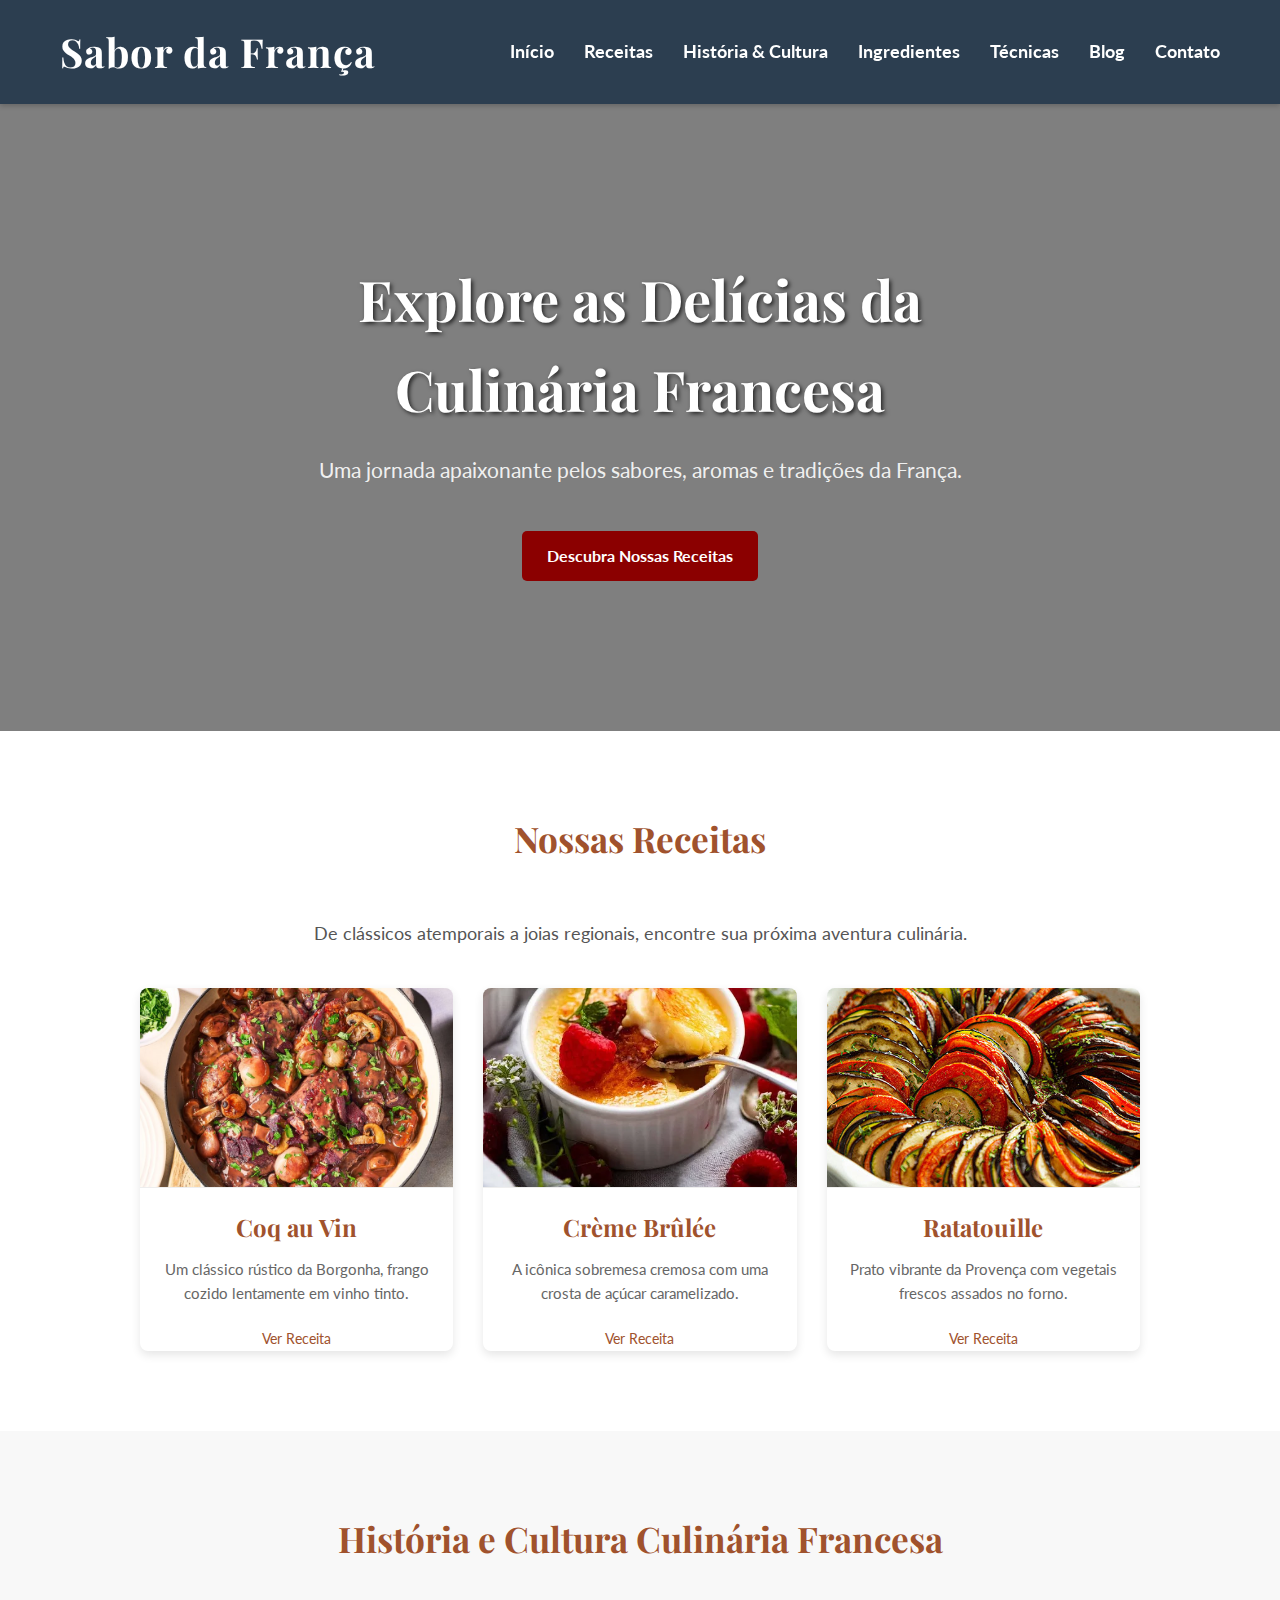
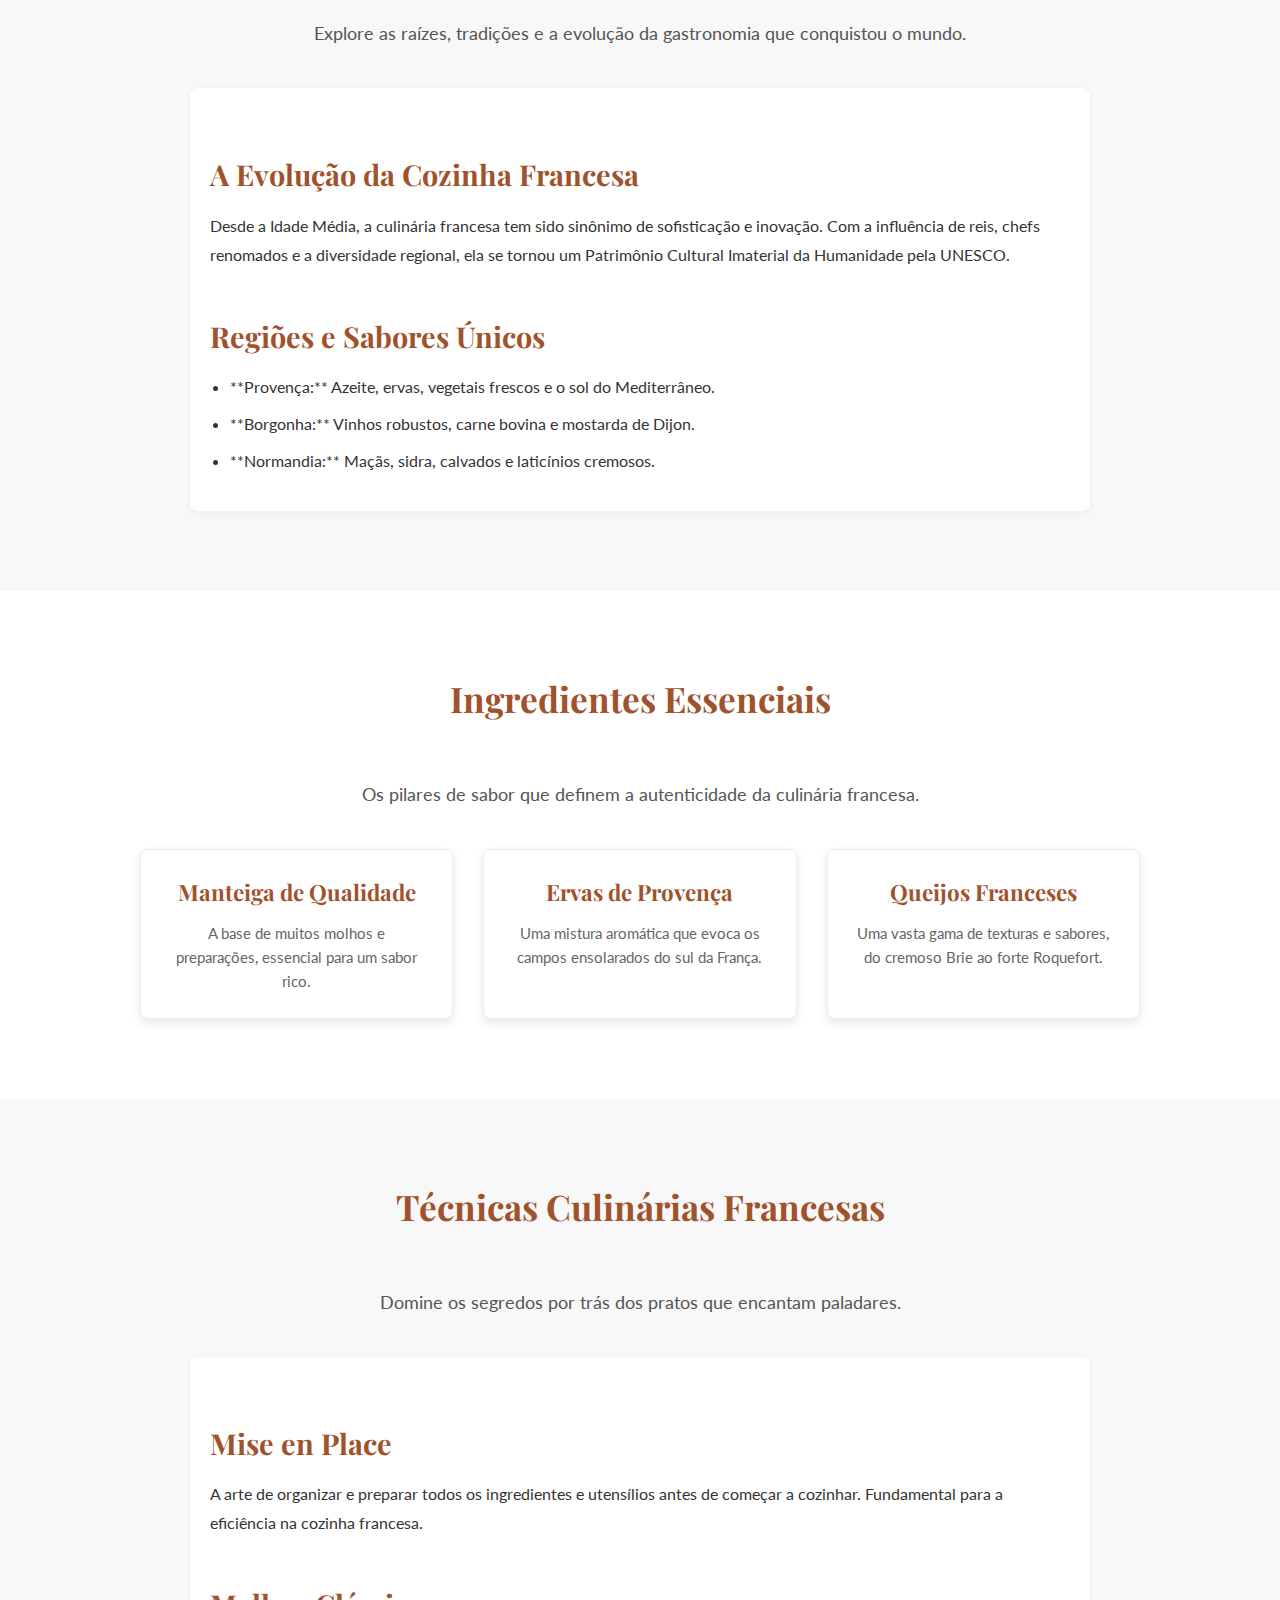
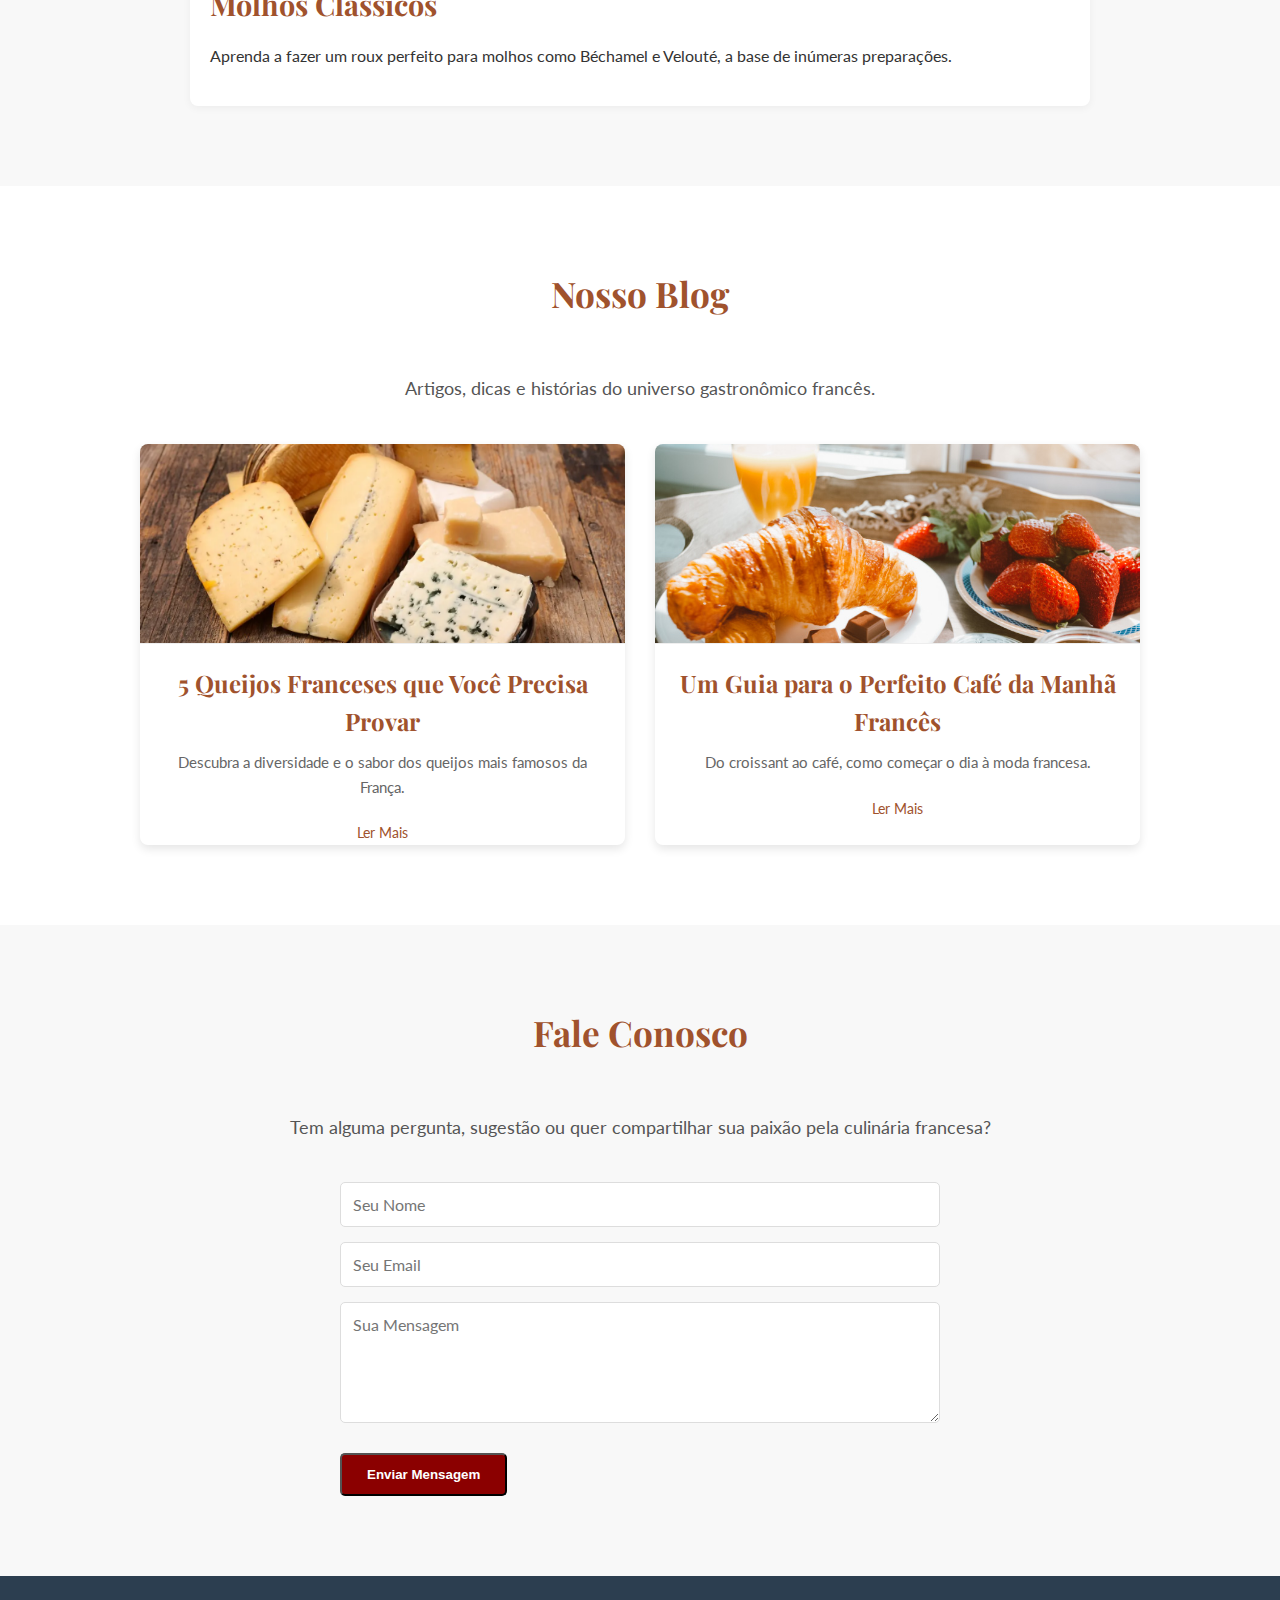
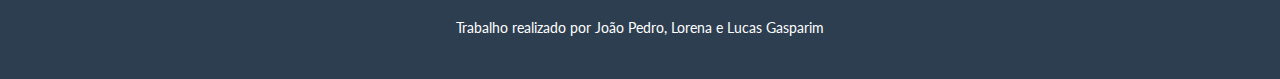
<file: index.html>
<!DOCTYPE html>
<html lang="pt-BR">
<head>
    <meta charset="UTF-8">
    <meta name="viewport" content="width=device-width, initial-scale=1.0">
    <title>Sabor da França: Uma Jornada Culinária</title>
    <link rel="stylesheet" href="style.css">
    <link href="https://fonts.googleapis.com/css2?family=Playfair+Display:wght@400;700&family=Lato:wght@300;400&display=swap" rel="stylesheet">
</head>
<body>
    <header>
        <div class="container">
            <h1>Sabor da França</h1>
            <nav>
                <ul class="nav-list">
                    <li><a href="#home">Início</a></li>
                    <li><a href="#receitas">Receitas</a></li>
                    <li><a href="#historia-cultura">História & Cultura</a></li>
                    <li><a href="#ingredientes">Ingredientes</a></li>
                    <li><a href="#tecnicas">Técnicas</a></li>
                    <li><a href="#blog">Blog</a></li>
                    <li><a href="#contato">Contato</a></li>
                </ul>
                <div class="menu-toggle" id="mobile-menu">
                    <span class="bar"></span>
                    <span class="bar"></span>
                    <span class="bar"></span>
                </div>
            </nav>
        </div>
    </header>

    <main>
        <section id="home" class="hero-section">
            <div class="hero-content">
                <h2>Explore as Delícias da Culinária Francesa</h2>
                <p>Uma jornada apaixonante pelos sabores, aromas e tradições da França.</p>
                <a href="#receitas" class="btn">Descubra Nossas Receitas</a>
            </div>
        </section>

        <section id="receitas" class="section-padded">
            <div class="container">
                <h2>Nossas Receitas</h2>
                <p class="section-description">De clássicos atemporais a joias regionais, encontre sua próxima aventura culinária.</p>

                <div class="recipe-grid">
                    <div class="recipe-card">
                        <img src="./imagens-do-site/coq_au_vin.jpg" alt="Coq au Vin">
                        <h3>Coq au Vin</h3>
                        <p>Um clássico rústico da Borgonha, frango cozido lentamente em vinho tinto.</p>
                        <a href="coq_au_vin.html" class="btn-small">Ver Receita</a>
                    </div>
                    <div class="recipe-card">
                        <img src="./imagens-do-site/creme_brulee.jpeg" alt="Crème Brûlée">
                        <h3>Crème Brûlée</h3>
                        <p>A icônica sobremesa cremosa com uma crosta de açúcar caramelizado.</p>
                        <a href="creme_brulee.html" class="btn-small">Ver Receita</a>
                    </div>
                    <div class="recipe-card">
                        <img src="./imagens-do-site/ratatouille.jpg" alt="Ratatouille">
                        <h3>Ratatouille</h3>
                        <p>Prato vibrante da Provença com vegetais frescos assados no forno.</p>
                        <a href="ratatouille.html" class="btn-small">Ver Receita</a>
                    </div>
                    </div>
            </div>
        </section>

        <section id="historia-cultura" class="section-padded bg-light">
            <div class="container">
                <h2>História e Cultura Culinária Francesa</h2>
                <p class="section-description">Explore as raízes, tradições e a evolução da gastronomia que conquistou o mundo.</p>
                <div class="content-block">
                    <h3>A Evolução da Cozinha Francesa</h3>
                    <p>Desde a Idade Média, a culinária francesa tem sido sinônimo de sofisticação e inovação. Com a influência de reis, chefs renomados e a diversidade regional, ela se tornou um Patrimônio Cultural Imaterial da Humanidade pela UNESCO.</p>
                    <h3>Regiões e Sabores Únicos</h3>
                    <ul>
                        <li>**Provença:** Azeite, ervas, vegetais frescos e o sol do Mediterrâneo.</li>
                        <li>**Borgonha:** Vinhos robustos, carne bovina e mostarda de Dijon.</li>
                        <li>**Normandia:** Maçãs, sidra, calvados e laticínios cremosos.</li>
                    </ul>
                </div>
            </div>
        </section>

        <section id="ingredientes" class="section-padded">
            <div class="container">
                <h2>Ingredientes Essenciais</h2>
                <p class="section-description">Os pilares de sabor que definem a autenticidade da culinária francesa.</p>
                <div class="ingredient-grid">
                    <div class="ingredient-card">
                        <h4>Manteiga de Qualidade</h4>
                        <p>A base de muitos molhos e preparações, essencial para um sabor rico.</p>
                    </div>
                    <div class="ingredient-card">
                        <h4>Ervas de Provença</h4>
                        <p>Uma mistura aromática que evoca os campos ensolarados do sul da França.</p>
                    </div>
                    <div class="ingredient-card">
                        <h4>Queijos Franceses</h4>
                        <p>Uma vasta gama de texturas e sabores, do cremoso Brie ao forte Roquefort.</p>
                    </div>
                </div>
            </div>
        </section>

        <section id="tecnicas" class="section-padded bg-light">
            <div class="container">
                <h2>Técnicas Culinárias Francesas</h2>
                <p class="section-description">Domine os segredos por trás dos pratos que encantam paladares.</p>
                <div class="content-block">
                    <h3>Mise en Place</h3>
                    <p>A arte de organizar e preparar todos os ingredientes e utensílios antes de começar a cozinhar. Fundamental para a eficiência na cozinha francesa.</p>
                    <h3>Molhos Clássicos</h3>
                    <p>Aprenda a fazer um roux perfeito para molhos como Béchamel e Velouté, a base de inúmeras preparações.</p>
                    </div>
            </div>
        </section>

        <section id="blog" class="section-padded">
            <div class="container">
                <h2>Nosso Blog</h2>
                <p class="section-description">Artigos, dicas e histórias do universo gastronômico francês.</p>
                <div class="blog-grid">
                    <div class="blog-post-card">
                        <img src="./imagens-do-site/queijos-franceses.jpg" alt="5 Queijos Franceses">
                        <h4>5 Queijos Franceses que Você Precisa Provar</h4>
                        <p>Descubra a diversidade e o sabor dos queijos mais famosos da França.</p>
                        <a href="#" class="btn-small">Ler Mais</a>
                    </div>
                    <div class="blog-post-card">
                        <img src="./imagens-do-site/cafe-da-manha-frances.jpg" alt="Café da Manhã Francês">
                        <h4>Um Guia para o Perfeito Café da Manhã Francês</h4>
                        <p>Do croissant ao café, como começar o dia à moda francesa.</p>
                        <a href="#" class="btn-small">Ler Mais</a>
                    </div>
                </div>
            </div>
        </section>

        <section id="contato" class="section-padded bg-light">
            <div class="container">
                <h2>Fale Conosco</h2>
                <p class="section-description">Tem alguma pergunta, sugestão ou quer compartilhar sua paixão pela culinária francesa?</p>
                <form class="contact-form">
                    <input type="text" placeholder="Seu Nome" required>
                    <input type="email" placeholder="Seu Email" required>
                    <textarea placeholder="Sua Mensagem" rows="5" required></textarea>
                    <button type="submit" class="btn">Enviar Mensagem</button>
                </form>
            </div>
        </section>
    </main>

    <footer>
        <p>Trabalho realizado por João Pedro, Lorena e Lucas Gasparim</p>
    </footer>

    <script src="script.js"></script>
</body>
</html>
</file>
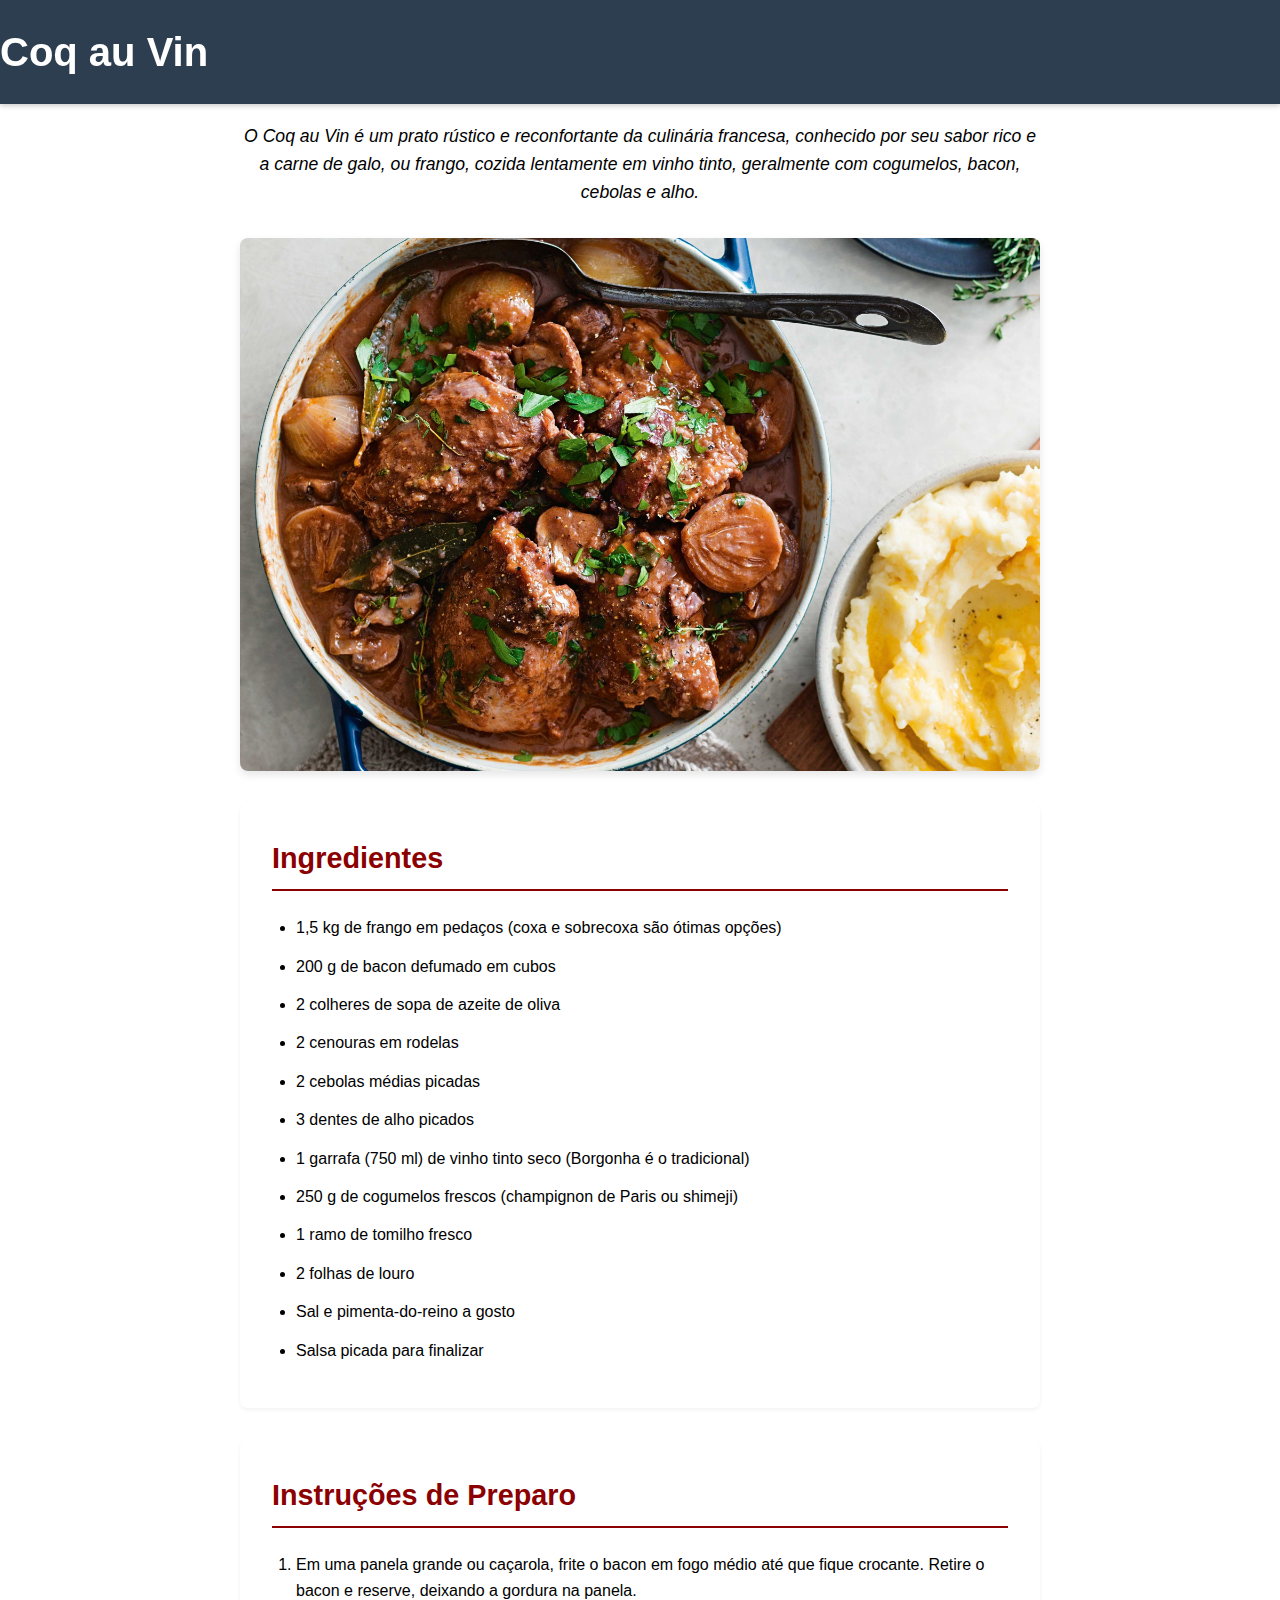
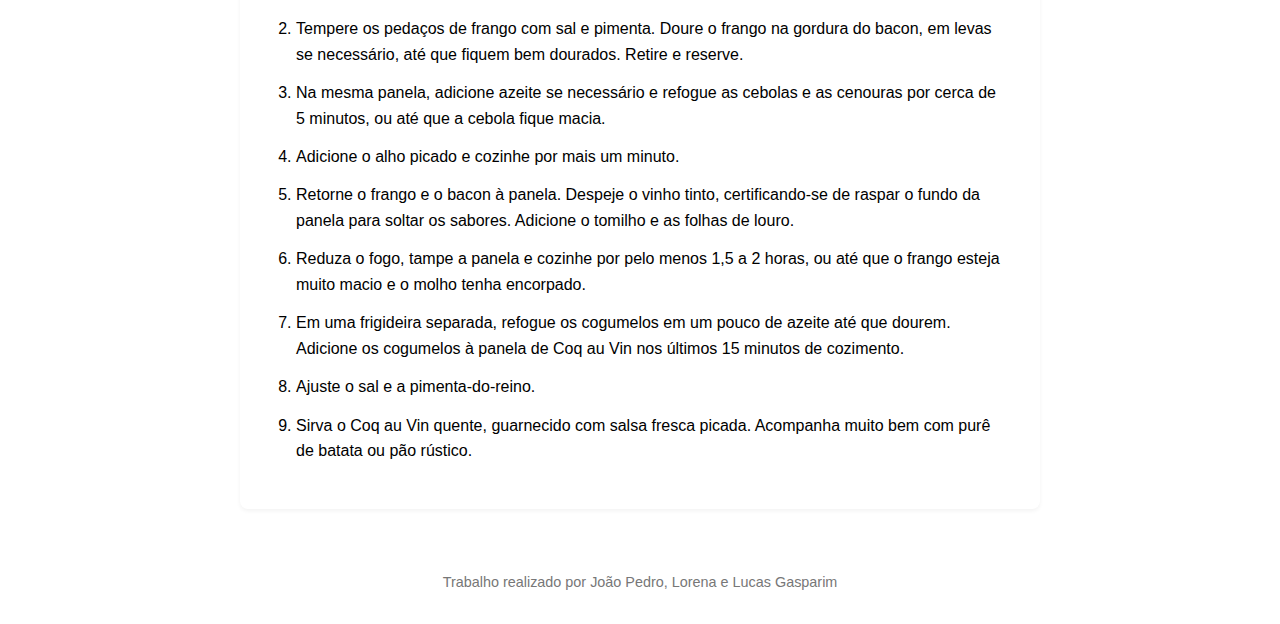
<file: coq_au_vin.html>
<!DOCTYPE html>
<html lang="pt-BR">
<head>
    <meta charset="UTF-8">
    <meta name="viewport" content="width=device-width, initial-scale=1.0">
    <title>Receita: Coq au Vin</title>
    <link rel="stylesheet" href="coq_au_vin.css">
</head>
<body>

    <header>
        <h1>Coq au Vin</h1>
    </header>

    <main>
        <p class="intro">O Coq au Vin é um prato rústico e reconfortante da culinária francesa, conhecido por seu sabor rico e a carne de galo, ou frango, cozida lentamente em vinho tinto, geralmente com cogumelos, bacon, cebolas e alho.</p>
        
        <img src="./imagens-do-site/coq_au_vin2.jpeg" alt="Prato de Coq au Vin, com frango, cogumelos e bacon, em um molho de vinho tinto, guarnecido com salsa fresca." class="recipe-image">

        <section class="ingredients">
            <h2>Ingredientes</h2>
            <ul>
                <li>1,5 kg de frango em pedaços (coxa e sobrecoxa são ótimas opções)</li>
                <li>200 g de bacon defumado em cubos</li>
                <li>2 colheres de sopa de azeite de oliva</li>
                <li>2 cenouras em rodelas</li>
                <li>2 cebolas médias picadas</li>
                <li>3 dentes de alho picados</li>
                <li>1 garrafa (750 ml) de vinho tinto seco (Borgonha é o tradicional)</li>
                <li>250 g de cogumelos frescos (champignon de Paris ou shimeji)</li>
                <li>1 ramo de tomilho fresco</li>
                <li>2 folhas de louro</li>
                <li>Sal e pimenta-do-reino a gosto</li>
                <li>Salsa picada para finalizar</li>
            </ul>
        </section>

        <section class="instructions">
            <h2>Instruções de Preparo</h2>
            <ol>
                <li>Em uma panela grande ou caçarola, frite o bacon em fogo médio até que fique crocante. Retire o bacon e reserve, deixando a gordura na panela.</li>
                <li>Tempere os pedaços de frango com sal e pimenta. Doure o frango na gordura do bacon, em levas se necessário, até que fiquem bem dourados. Retire e reserve.</li>
                <li>Na mesma panela, adicione azeite se necessário e refogue as cebolas e as cenouras por cerca de 5 minutos, ou até que a cebola fique macia.</li>
                <li>Adicione o alho picado e cozinhe por mais um minuto.</li>
                <li>Retorne o frango e o bacon à panela. Despeje o vinho tinto, certificando-se de raspar o fundo da panela para soltar os sabores. Adicione o tomilho e as folhas de louro.</li>
                <li>Reduza o fogo, tampe a panela e cozinhe por pelo menos 1,5 a 2 horas, ou até que o frango esteja muito macio e o molho tenha encorpado.</li>
                <li>Em uma frigideira separada, refogue os cogumelos em um pouco de azeite até que dourem. Adicione os cogumelos à panela de Coq au Vin nos últimos 15 minutos de cozimento.</li>
                <li>Ajuste o sal e a pimenta-do-reino.</li>
                <li>Sirva o Coq au Vin quente, guarnecido com salsa fresca picada. Acompanha muito bem com purê de batata ou pão rústico.</li>
            </ol>
        </section>
    </main>

    <footer>
        <p>Trabalho realizado por João Pedro, Lorena e Lucas Gasparim</p>
    </footer>

</body>
</html>
</file>
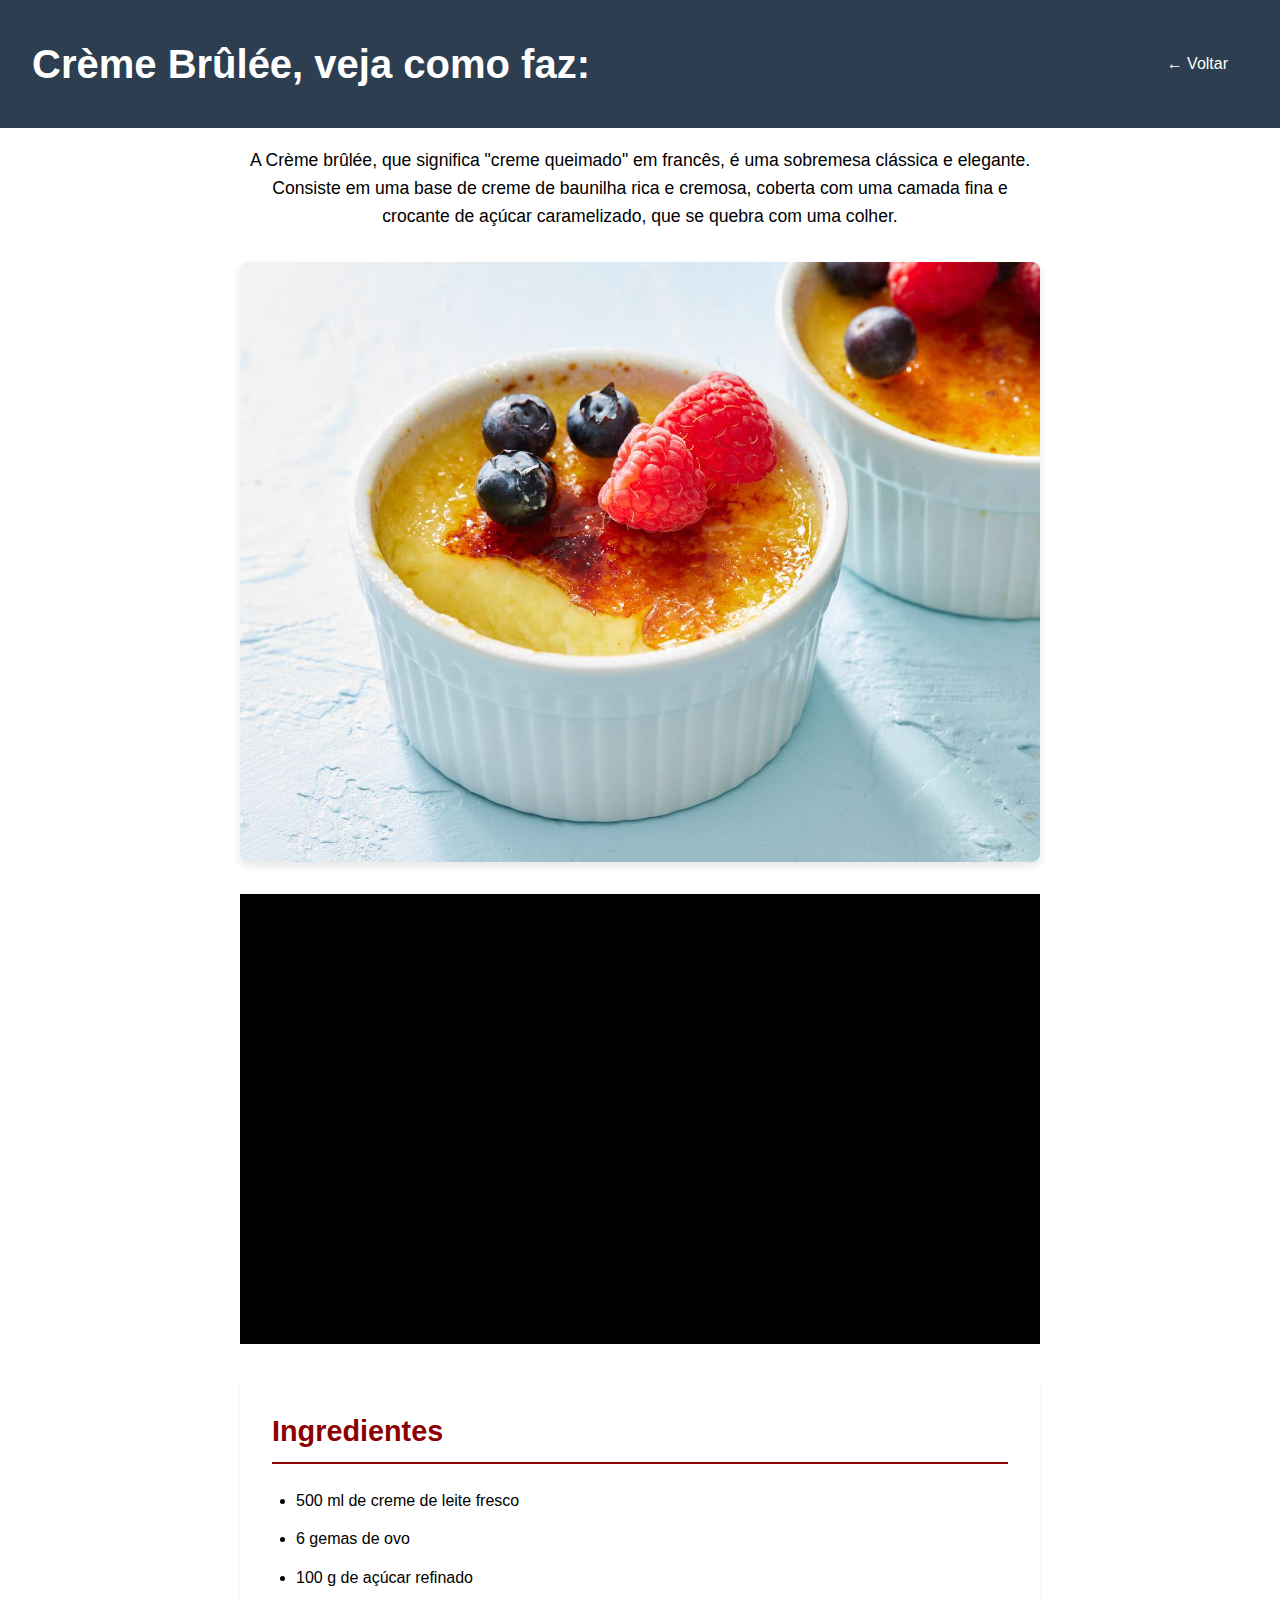
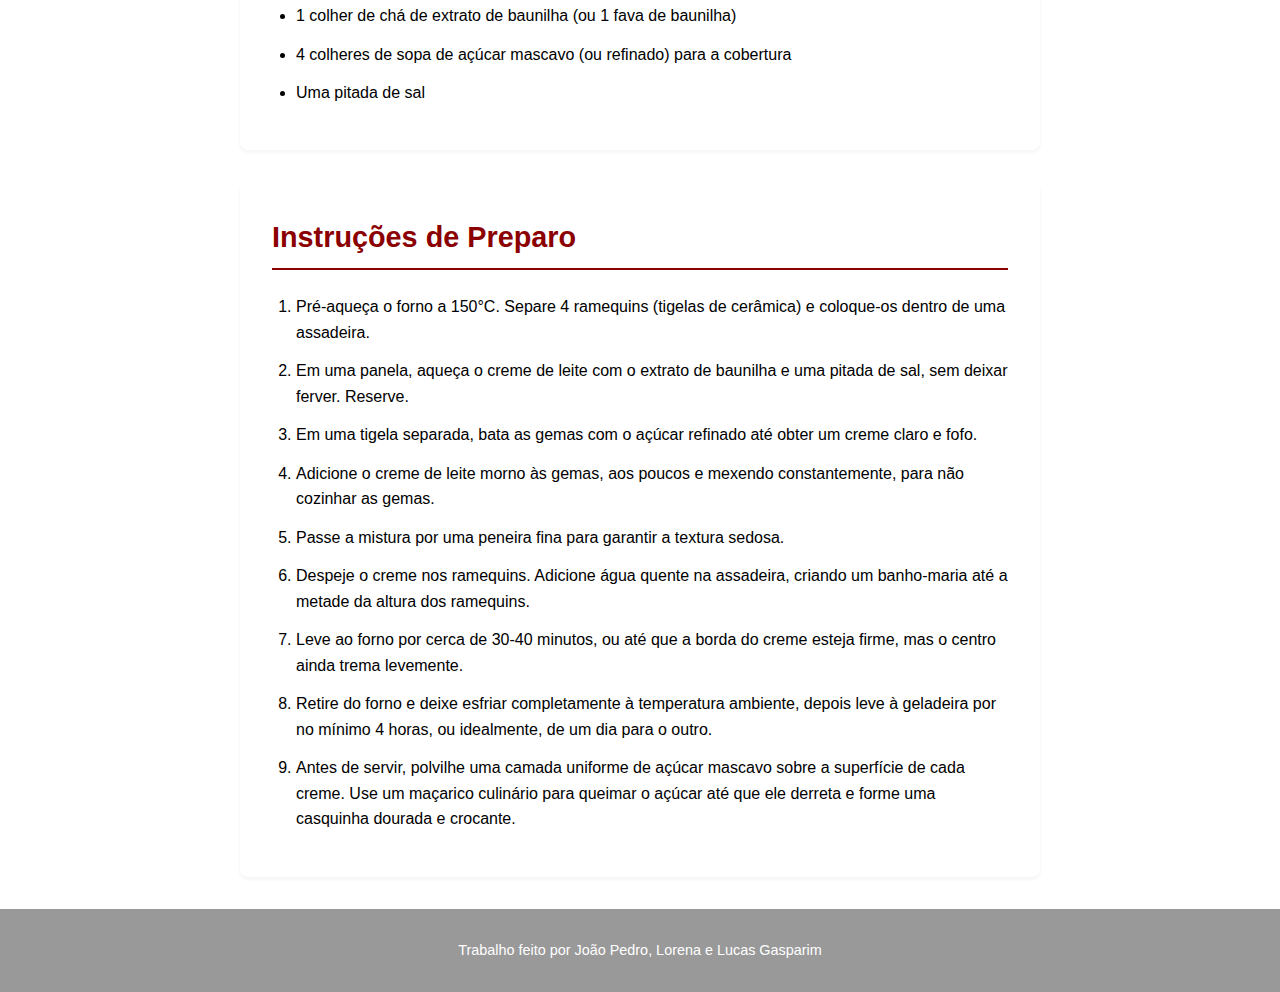
<file: creme_brulee.html>
<!DOCTYPE html>
<html lang="pt-BR">
<head>
    <meta charset="UTF-8">
    <meta name="viewport" content="width=device-width, initial-scale=1.0">
    <title>Receita: Crème Brûlée</title>
    <link rel="stylesheet" href="creme_brulee.css">
</head>
<body>

    <header>
    <h1>Crème Brûlée, veja como faz:</h1>
     <a href="index.html" class="back-button">← Voltar</a>
    </header>

    <main>
        <p class="intro">A Crème brûlée, que significa "creme queimado" em francês, é uma sobremesa clássica e elegante. Consiste em uma base de creme de baunilha rica e cremosa, coberta com uma camada fina e crocante de açúcar caramelizado, que se quebra com uma colher.</p>
        
        <img src="./imagens-do-site/brulee2.jpg" alt="Taças de Crème Brûlée com a camada de açúcar queimada e crocante na superfície." class="recipe-image">

        <div class="video-container">
            <iframe width="560" height="315" src="https://www.youtube.com/watch?v=zUQkoTVDRLU" title="YouTube video player" frameborder="0" allow="accelerometer; autoplay; clipboard-write; encrypted-media; gyroscope; picture-in-picture" allowfullscreen></iframe>
        </div>

        <section class="ingredientes">
            <h2>Ingredientes</h2>
            <ul>
                <li>500 ml de creme de leite fresco</li>
                <li>6 gemas de ovo</li>
                <li>100 g de açúcar refinado</li>
                <li>1 colher de chá de extrato de baunilha (ou 1 fava de baunilha)</li>
                <li>4 colheres de sopa de açúcar mascavo (ou refinado) para a cobertura</li>
                <li>Uma pitada de sal</li>
            </ul>
        </section>

        <section class="instrucoes">
            <h2>Instruções de Preparo</h2>
            <ol>
                <li>Pré-aqueça o forno a 150°C. Separe 4 ramequins (tigelas de cerâmica) e coloque-os dentro de uma assadeira.</li>
                <li>Em uma panela, aqueça o creme de leite com o extrato de baunilha e uma pitada de sal, sem deixar ferver. Reserve.</li>
                <li>Em uma tigela separada, bata as gemas com o açúcar refinado até obter um creme claro e fofo.</li>
                <li>Adicione o creme de leite morno às gemas, aos poucos e mexendo constantemente, para não cozinhar as gemas.</li>
                <li>Passe a mistura por uma peneira fina para garantir a textura sedosa.</li>
                <li>Despeje o creme nos ramequins. Adicione água quente na assadeira, criando um banho-maria até a metade da altura dos ramequins.</li>
                <li>Leve ao forno por cerca de 30-40 minutos, ou até que a borda do creme esteja firme, mas o centro ainda trema levemente.</li>
                <li>Retire do forno e deixe esfriar completamente à temperatura ambiente, depois leve à geladeira por no mínimo 4 horas, ou idealmente, de um dia para o outro.</li>
                <li>Antes de servir, polvilhe uma camada uniforme de açúcar mascavo sobre a superfície de cada creme. Use um maçarico culinário para queimar o açúcar até que ele derreta e forme uma casquinha dourada e crocante.</li>
            </ol>
        </section>
    </main>

    <footer>
        <p>Trabalho feito por João Pedro, Lorena e Lucas Gasparim</p>
    </footer>

</body>
</html>
</file>
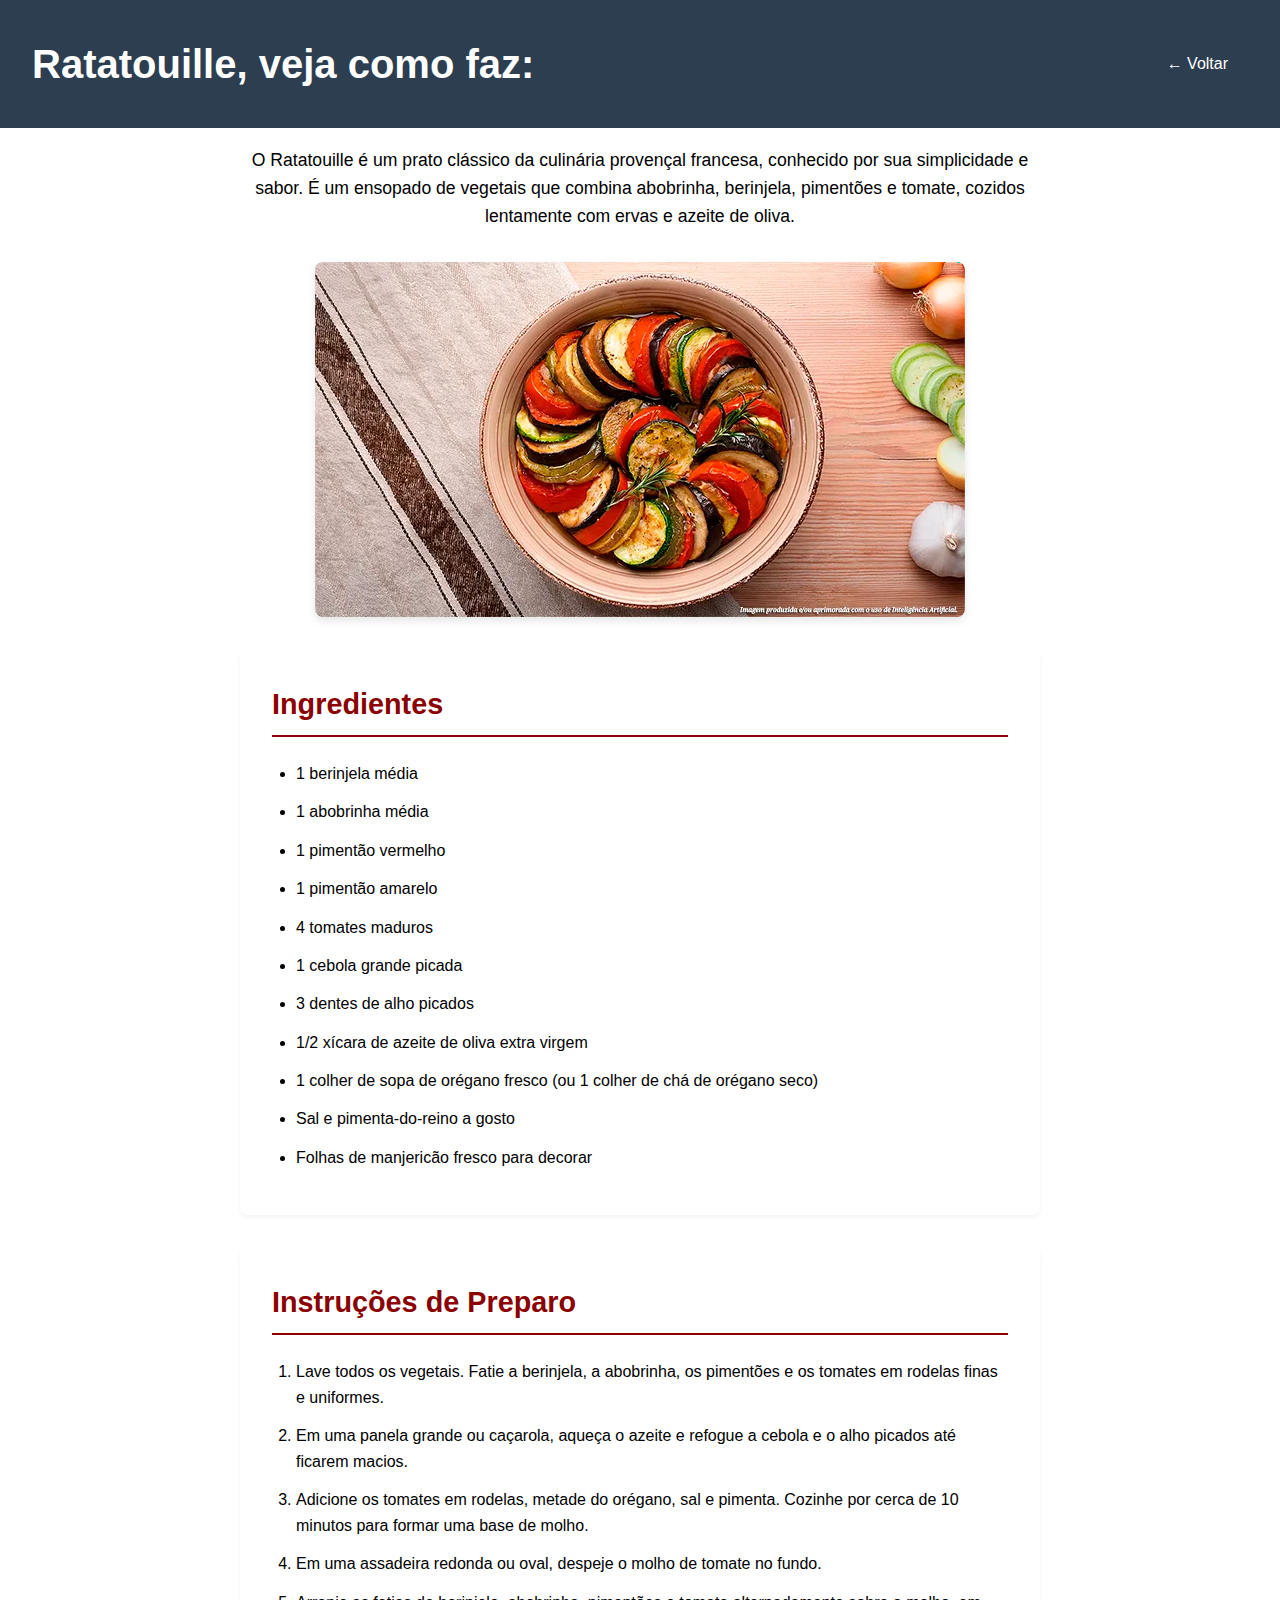
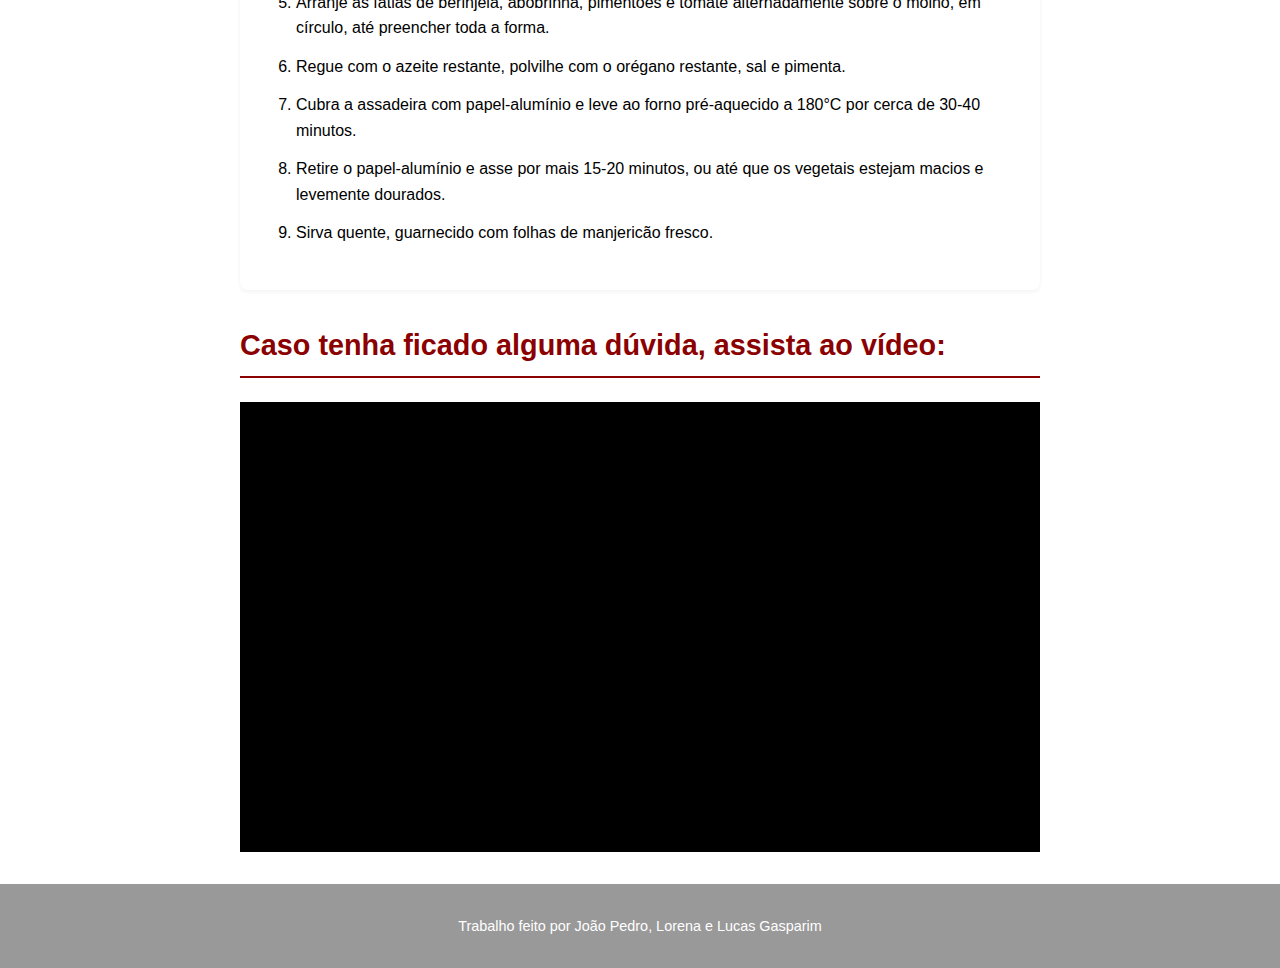
<file: ratatouille.html>
<!DOCTYPE html>
<html lang="pt-BR">
<head>
    <meta charset="UTF-8">
    <meta name="viewport" content="width=device-width, initial-scale=1.0">
    <title>Receita: Ratatouille</title>
    <link rel="stylesheet" href="ratatouille.css">
</head>
<body>

    <header>
        <h1>Ratatouille, veja como faz:</h1>
        <a href="index.html" class="back-button">← Voltar</a>
    </header>

    <main>
        <p class="intro">O Ratatouille é um prato clássico da culinária provençal francesa, conhecido por sua simplicidade e sabor. É um ensopado de vegetais que combina abobrinha, berinjela, pimentões e tomate, cozidos lentamente com ervas e azeite de oliva.</p>
        
        <img src="./imagens-do-site/ratatouille2.jpg" alt="Prato de Ratatouille com vegetais fatiados e organizados em uma assadeira." class="recipe-image">

        <section class="ingredientes">
            <h2>Ingredientes</h2>
            <ul>
                <li>1 berinjela média</li>
                <li>1 abobrinha média</li>
                <li>1 pimentão vermelho</li>
                <li>1 pimentão amarelo</li>
                <li>4 tomates maduros</li>
                <li>1 cebola grande picada</li>
                <li>3 dentes de alho picados</li>
                <li>1/2 xícara de azeite de oliva extra virgem</li>
                <li>1 colher de sopa de orégano fresco (ou 1 colher de chá de orégano seco)</li>
                <li>Sal e pimenta-do-reino a gosto</li>
                <li>Folhas de manjericão fresco para decorar</li>
            </ul>
        </section>

        <section class="instrucoes">
            <h2>Instruções de Preparo</h2>
            <ol>
                <li>Lave todos os vegetais. Fatie a berinjela, a abobrinha, os pimentões e os tomates em rodelas finas e uniformes.</li>
                <li>Em uma panela grande ou caçarola, aqueça o azeite e refogue a cebola e o alho picados até ficarem macios.</li>
                <li>Adicione os tomates em rodelas, metade do orégano, sal e pimenta. Cozinhe por cerca de 10 minutos para formar uma base de molho.</li>
                <li>Em uma assadeira redonda ou oval, despeje o molho de tomate no fundo.</li>
                <li>Arranje as fatias de berinjela, abobrinha, pimentões e tomate alternadamente sobre o molho, em círculo, até preencher toda a forma.</li>
                <li>Regue com o azeite restante, polvilhe com o orégano restante, sal e pimenta.</li>
                <li>Cubra a assadeira com papel-alumínio e leve ao forno pré-aquecido a 180°C por cerca de 30-40 minutos.</li>
                <li>Retire o papel-alumínio e asse por mais 15-20 minutos, ou até que os vegetais estejam macios e levemente dourados.</li>
                <li>Sirva quente, guarnecido com folhas de manjericão fresco.</li>
            </ol>
        </section>

        <h2>Caso tenha ficado alguma dúvida, assista ao vídeo:</h2>
        <div class="video-container">
            <iframe width="640" height="480" src="https://www.youtube.com/embed/AwsE3e7-JlQ" title="YouTube video player" frameborder="0" allow="accelerometer; autoplay; clipboard-write; encrypted-media; gyroscope; picture-in-picture" allowfullscreen></iframe>
        </div>

    </main>

    <footer>
        <p>Trabalho feito por João Pedro, Lorena e Lucas Gasparim</p>
    </footer>

</body>
</html>
</file>
<file: style.css>
/* Importação de fontes do Google Fonts */
@import url('https://fonts.googleapis.com/css2?family=Playfair+Display:wght@400;700&family=Lato:wght@300;400&display=swap');

/* --- Variáveis CSS --- */
:root {
    --primary-color: #A0522D; /* Sépia, tom terroso para elegância */
    --secondary-color: #D2B48C; /* Tan, mais claro */
    --accent-color: #8B0000; /* Vermelho escuro para destaque */
    --text-color: #333;
    --light-bg: #F8F8F8;
    --dark-bg: #2C3E50; /* Azul escuro quase preto */
    --font-heading: 'Playfair Display', serif;
    --font-body: 'Lato', sans-serif;
}

/* --- Reset Básico e Estilos Globais --- */
* {
    margin: 0;
    padding: 0;
    box-sizing: border-box;
}

body {
    font-family: var(--font-body);
    line-height: 1.6;
    color: var(--text-color);
    background-color: #fff;
    scroll-behavior: smooth;
}

.container {
    max-width: 1200px;
    margin: 0 auto;
    padding: 0 20px;
}

img {
    max-width: 100%;
    height: auto;
    display: block;
}

a {
    text-decoration: none;
    color: var(--primary-color);
}

h1, h2, h3, h4 {
    font-family: var(--font-heading);
    color: var(--primary-color);
    margin-bottom: 0.8em;
}

h1 { font-size: 2.8em; }
h2 { font-size: 2.2em; text-align: center; margin-bottom: 1.5em;}
h3 { font-size: 1.8em; }
h4 { font-size: 1.4em; }

.btn {
    display: inline-block;
    background-color: var(--accent-color);
    color: #fff;
    padding: 12px 25px;
    border-radius: 5px;
    transition: background-color 0.3s ease;
    margin-top: 15px;
    font-weight: bold;
}

.btn:hover {
    background-color: #B22222; /* Um vermelho um pouco mais claro */
}

.btn-small {
    padding: 8px 15px;
    font-size: 0.9em;
}

.section-padded {
    padding: 80px 0;
}

.section-description {
    text-align: center;
    max-width: 800px;
    margin: 0 auto 40px auto;
    font-size: 1.1em;
    color: #555;
}

/* --- Header e Navegação --- */
header {
    background-color: var(--dark-bg);
    color: #fff;
    padding: 20px 0;
    box-shadow: 0 2px 5px rgba(0,0,0,0.2);
    position: sticky;
    top: 0;
    z-index: 1000;
}

header .container {
    display: flex;
    justify-content: space-between;
    align-items: center;
}

header h1 {
    margin: 0;
    color: #fff;
    font-size: 2.5em;
    letter-spacing: 1px;
}

nav .nav-list {
    list-style: none;
    display: flex;
}

nav .nav-list li {
    margin-left: 30px;
}

nav .nav-list a {
    color: #fff;
    font-weight: bold;
    transition: color 0.3s ease;
    font-size: 1.1em;
}

nav .nav-list a:hover {
    color: var(--secondary-color);
}

.menu-toggle {
    display: none; /* Escondido por padrão em telas grandes */
    flex-direction: column;
    cursor: pointer;
}

.menu-toggle .bar {
    width: 25px;
    height: 3px;
    background-color: #fff;
    margin: 4px 0;
    transition: 0.4s;
}

/* --- Hero Section --- */
.hero-section {
    background: linear-gradient(rgba(0,0,0,0.5), rgba(0,0,0,0.5)), url('https://via.placeholder.com/1500x700?text=Culinaria+Francesa+Hero') no-repeat center center/cover;
    color: #fff;
    text-align: center;
    padding: 150px 20px;
    display: flex;
    align-items: center;
    justify-content: center;
    min-height: 60vh;
}

.hero-content {
    max-width: 800px;
}

.hero-content h2 {
    font-size: 3.5em;
    margin-bottom: 20px;
    color: #fff;
    text-shadow: 2px 2px 4px rgba(0,0,0,0.7);
}

.hero-content p {
    font-size: 1.3em;
    margin-bottom: 30px;
    color: rgba(255,255,255,0.9);
}

/* --- Receitas Grid --- */
.recipe-grid, .blog-grid, .ingredient-grid {
    display: grid;
    grid-template-columns: repeat(auto-fit, minmax(300px, 1fr));
    gap: 30px;
    max-width: 1000px; /* Limita a largura para melhor visualização */
    margin: 0 auto;
}

.recipe-card, .blog-post-card, .ingredient-card {
    background-color: #fff;
    border-radius: 8px;
    box-shadow: 0 4px 10px rgba(0,0,0,0.1);
    overflow: hidden;
    transition: transform 0.3s ease;
    text-align: center;
}

.recipe-card:hover, .blog-post-card:hover {
    transform: translateY(-5px);
}

.recipe-card img, .blog-post-card img {
    width: 100%;
    height: 200px;
    object-fit: cover;
    border-bottom: 1px solid #eee;
}

.recipe-card h3, .blog-post-card h4 {
    margin: 20px 15px 10px 15px;
    color: var(--primary-color);
    font-size: 1.5em;
}

.recipe-card p, .blog-post-card p {
    padding: 0 15px 20px 15px;
    color: #666;
    font-size: 0.95em;
}

.recipe-card .btn-small, .blog-post-card .btn-small {
    margin-bottom: 20px;
}

.ingredient-card {
    padding: 25px;
    text-align: center;
    border: 1px solid #eee;
}

.ingredient-card h4 {
    color: var(--primary-color);
    margin-bottom: 10px;
}

.ingredient-card p {
    color: #666;
    font-size: 0.95em;
}


/* --- Seções de Conteúdo Geral --- */
.bg-light {
    background-color: var(--light-bg);
}

.content-block {
    max-width: 900px;
    margin: 0 auto;
    padding: 20px;
    background-color: #fff;
    border-radius: 8px;
    box-shadow: 0 2px 8px rgba(0,0,0,0.05);
}

.content-block h3 {
    color: var(--primary-color);
    margin-top: 1.5em;
    margin-bottom: 0.5em;
}

.content-block p, .content-block ul {
    margin-bottom: 1em;
    line-height: 1.8;
}

.content-block ul {
    list-style: disc;
    margin-left: 20px;
}

.content-block ul li {
    margin-bottom: 0.5em;
}

/* --- Formulário de Contato --- */
.contact-form {
    max-width: 600px;
    margin: 0 auto;
    display: flex;
    flex-direction: column;
    gap: 15px;
}

.contact-form input[type="text"],
.contact-form input[type="email"],
.contact-form textarea {
    width: 100%;
    padding: 12px;
    border: 1px solid #ddd;
    border-radius: 5px;
    font-family: var(--font-body);
    font-size: 1em;
}

.contact-form textarea {
    resize: vertical;
}

.contact-form button {
    align-self: flex-start;
}

/* --- Footer --- */
footer {
    background-color: var(--dark-bg);
    color: #fff;
    padding: 40px 0;
    text-align: center;
    font-size: 0.9em;
}

footer .container {
    display: flex;
    flex-direction: column;
    align-items: center;
    gap: 20px;
}

.social-links a {
    margin: 0 10px;
    display: inline-block;
}

.social-links img {
    width: 24px;
    height: 24px;
    filter: invert(100%); /* Para ícones brancos */
    transition: transform 0.3s ease;
}

.social-links img:hover {
    transform: scale(1.1);
}

/* --- Responsividade (Media Queries) --- */
@media (max-width: 768px) {
    header .container {
        flex-wrap: wrap;
    }

    nav .nav-list {
        display: none; /* Esconde o menu em telas menores por padrão */
        flex-direction: column;
        width: 100%;
        background-color: var(--dark-bg);
        position: absolute;
        top: 80px; /* Altura do header */
        left: 0;
        padding: 20px 0;
        box-shadow: 0 8px 10px rgba(0,0,0,0.3);
    }

    nav .nav-list.active {
        display: flex; /* Mostra o menu quando ativo */
    }

    nav .nav-list li {
        margin: 10px 0;
        text-align: center;
    }

    .menu-toggle {
        display: flex; /* Mostra o ícone de menu */
    }

    .hero-content h2 {
        font-size: 2.5em;
    }

    .hero-content p {
        font-size: 1.1em;
    }

    h1 { font-size: 2.2em; }
    h2 { font-size: 1.8em; }
    h3 { font-size: 1.5em; }

    .section-padded {
        padding: 50px 0;
    }

    .recipe-grid, .blog-grid, .ingredient-grid {
        grid-template-columns: 1fr; /* Uma coluna em telas pequenas */
    }

    .recipe-card, .blog-post-card {
        margin: 0 15px; /* Adiciona algum espaçamento lateral */
    }

    footer .container {
        padding: 0 15px;
    }
}
</file>
<file: coq_au_vin.css>
:root {
    --primary-color: #A0522D; /* Sépia, tom terroso para elegância */
    --secondary-color: #D2B48C; /* Tan, mais claro */
    --accent-color: #8B0000; /* Vermelho escuro para destaque */
    --text-color: #333;
    --light-bg: #F8F8F8;
    --dark-bg: #2C3E50; /* Azul escuro quase preto */
    --font-heading: 'Playfair Display', serif;
    --font-body: 'Lato', sans-serif;
}

body {
    font-family: var(--font-body);
    line-height: 1.6;
    margin: 0;
    padding: 0;
}

header {
    background-color: var(--dark-bg);
    color: #fff;
    padding: 20px 0;
    box-shadow: 0 2px 5px rgba(0,0,0,0.2);
    position: sticky;
    top: 0;
    z-index: 1000;
}

header .container {
    display: flex;
    justify-content: space-between;
    align-items: center;
}

h1 {
    font-size: 2.5rem;
    margin: 0;
}

main {
    max-width: 800px;
    margin: 0rem auto;
    padding: 0 1rem;
}

.intro {
    font-size: 1.1rem;
    text-align: center;
    margin-bottom: 2rem;
    font-style: italic;
}

.recipe-image {
    display: block;
    max-width: 100%;
    height: auto;
    margin: 0 auto 2rem;
    border-radius: 8px;
    box-shadow: 0 4px 8px rgba(0, 0, 0, 0.1);
}

section {
    background-color: #fff;
    padding: 2rem;
    margin-bottom: 2rem;
    border-radius: 8px;
    box-shadow: 0 2px 4px rgba(0, 0, 0, 0.05);
}

h2 {
    color: #8b0000;
    font-size: 1.8rem;
    border-bottom: 2px solid #8b0000;
    padding-bottom: 0.5rem;
    margin-top: 0;
}

ul, ol {
    margin: 0;
    padding-left: 1.5rem;
}

li {
    margin-bottom: 0.8rem;
}

footer {
    text-align: center;
    padding: 1rem 0;
    color: #777;
    font-size: 0.9rem;
}
</file>
<file: creme_brulee.css>
:root {
    --primary-color: #A0522D; /* Sépia, tom terroso para elegância */
    --secondary-color: #D2B48C; /* Tan, mais claro */
    --accent-color: #8B0000; /* Vermelho escuro para destaque */
    --text-color: #333;
    --light-bg: #F8F8F8;
    --dark-bg: #2C3E50; /* Azul escuro quase preto */
    --font-heading: 'Playfair Display', serif;
    --font-body: 'Lato', sans-serif;
}

body {
    font-family: var(--font-body);
    line-height: 1.6;
    margin: 0;
    padding: 0;
}

header {
    background-color: var(--dark-bg);
    color: #fff;
    padding: 2rem;
    display: flex;
    justify-content: space-between; 
    align-items: center;
}

.back-button {
    display: inline-block;
    background-color: var(--dark-bg);
    color: #fff;
    padding: 10px 20px;
    text-decoration: none;
    border-radius: 5px;
    transition: background-color 0.3s ease;
    margin: 0;
}

.back-button:hover {
    background-color: #020052;
}

h1 {
    font-size: 2.5rem;
    margin: 0;
    flex-grow: 1; 
    text-align: left;
}

main {
    max-width: 800px;
    margin: 0rem auto;
    padding: 0 1rem;
}

.intro {
    font-size: 1.1rem;
    text-align: center;
    margin-bottom: 2rem;
    font-style: bold;
}

.ingredients {
    text-align: left;
}

.recipe-image {
    display: block;
    max-width: 100%;
    height: auto;
    margin: 0 auto 2rem;
    border-radius: 8px;
    box-shadow: 0 4px 8px rgba(0, 0, 0, 0.1);
}

section {
    background-color: #fff;
    padding: 2rem;
    margin-bottom: 2rem;
    border-radius: 8px;
    box-shadow: 0 2px 4px rgba(0, 0, 0, 0.05);
}

h2 {
    color: #8b0000;
    font-size: 1.8rem;
    border-bottom: 2px solid #8b0000;
    padding-bottom: 0.5rem;
    margin-top: 0;
}

ul, ol {
    margin: 0;
    padding-left: 1.5rem;
}

li {
    margin-bottom: 0.8rem;
}

.video-container {
    position: relative;
    padding-bottom: 56.25%; /* 16:9 Aspect Ratio (9 / 16 = 0.5625) */
    height: 0;
    overflow: hidden;
    max-width: 100%;
    background: #000;
    margin-bottom: 2rem; /* Adiciona espaço abaixo do vídeo */
}

.video-container iframe {
    position: absolute;
    top: 0;
    left: 0;
    width: 100%;
    height: 100%;
}

footer {
    text-align: center;
    padding: 1rem 0;
    color: #ffffff;
    background-color: #999999;
    font-size: 0.9rem;
}
</file>
<file: ratatouille.css>
:root {
    --primary-color: #A0522D; /* Sépia, tom terroso para elegância */
    --secondary-color: #D2B48C; /* Tan, mais claro */
    --accent-color: #8B0000; /* Vermelho escuro para destaque */
    --text-color: #333;
    --light-bg: #F8F8F8;
    --dark-bg: #2C3E50; /* Azul escuro quase preto */
    --font-heading: 'Playfair Display', serif;
    --font-body: 'Lato', sans-serif;
}

body {
    font-family: var(--font-body);
    line-height: 1.6;
    margin: 0;
    padding: 0;
}

header {
    background-color: var(--dark-bg);
    color: #fff;
    padding: 2rem;
    display: flex;
    justify-content: space-between; 
    align-items: center;
}

.back-button {
    display: inline-block;
    background-color: var(--dark-bg);
    color: #fff;
    padding: 10px 20px;
    text-decoration: none;
    border-radius: 5px;
    transition: background-color 0.3s ease;
    margin: 0;
}

.back-button:hover {
    background-color: #020052;
}

h1 {
    font-size: 2.5rem;
    margin: 0;
    flex-grow: 1; 
    text-align: left;
}

main {
    max-width: 800px;
    margin: 0rem auto;
    padding: 0 1rem;
}

.intro {
    font-size: 1.1rem;
    text-align: center;
    margin-bottom: 2rem;
    font-style: bold;
}

.ingredients {
    text-align: left;
}

.recipe-image {
    display: block;
    max-width: 100%;
    height: auto;
    margin: 0 auto 2rem;
    border-radius: 8px;
    box-shadow: 0 4px 8px rgba(0, 0, 0, 0.1);
}

section {
    background-color: #fff;
    padding: 2rem;
    margin-bottom: 2rem;
    border-radius: 8px;
    box-shadow: 0 2px 4px rgba(0, 0, 0, 0.05);
}

h2 {
    color: #8b0000;
    font-size: 1.8rem;
    border-bottom: 2px solid #8b0000;
    padding-bottom: 0.5rem;
    margin-top: 0;
}

ul, ol {
    margin: 0;
    padding-left: 1.5rem;
}

li {
    margin-bottom: 0.8rem;
}

.video-container {
    position: relative;
    padding-bottom: 56.25%; /* 16:9 Aspect Ratio (9 / 16 = 0.5625) */
    height: 0;
    overflow: hidden;
    max-width: 100%;
    background: #000;
    margin-bottom: 2rem; /* Adiciona espaço abaixo do vídeo */
}

.video-container iframe {
    position: absolute;
    top: 0;
    left: 0;
    width: 100%;
    height: 100%;
}

footer {
    text-align: center;
    padding: 1rem 0;
    color: #ffffff;
    background-color: #999999;
    font-size: 0.9rem;
}
</file>
